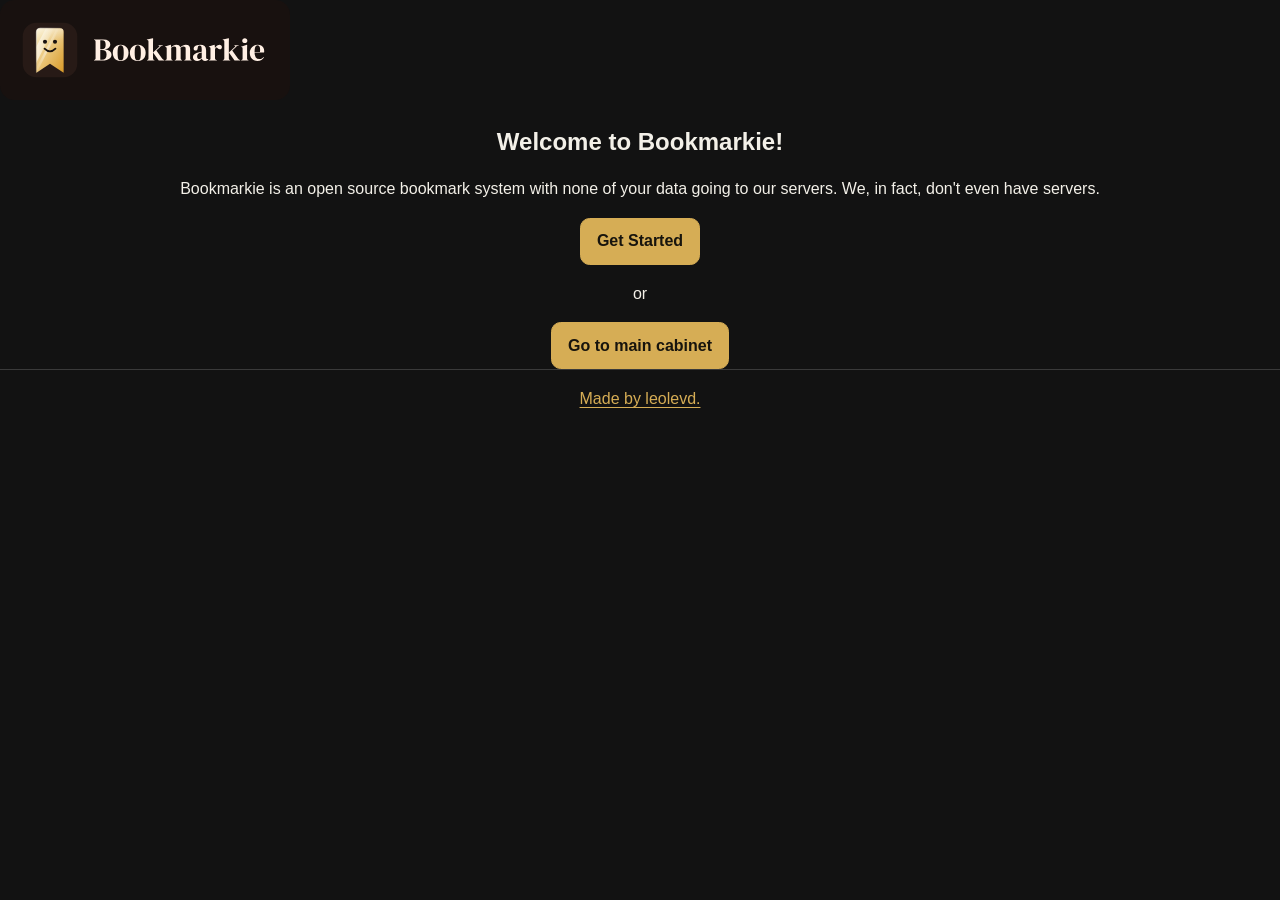
<file: index.html>
<!DOCTYPE html>
<html lang="en">

<head>
    <meta charset="UTF-8">
    <meta name="viewport" content="width=device-width, initial-scale=1.0">
    <link rel="icon" type="image/svg+xml" href="bookmarkie-icon-golden.svg">
    <title>Bookmarkie</title>
    <link rel="stylesheet" href="bookmarkie.css">
</head>

<body>
    <a href="https://bookmarkie.pro" class="site-header">
        <img src="bookmarkie-logo-golden.svg" alt="Bookmarkie Logo"
            class="logo">
    </a>

    <div class="container">
        <h2>Welcome to Bookmarkie!</h2>
        <p>Bookmarkie is an open source bookmark system with none of your data going to our servers. We, in fact, don't
            even have servers.</p>
        <div>
        <a href="getstarted.html"><span class="button">Get Started</span></a>
        <p>or</p>
        <a href="https://bookmarkie.pro/home"><span class="button">Go to main cabinet</span></a>
        </div>
    </div>
    <footer class="site-footer">
        <a href="https://github.com/leolevd/Bookmarkie">Made by leolevd.</a>
    </footer>
    <script src="halloween.js"></script>
</body>

</html>
</file>
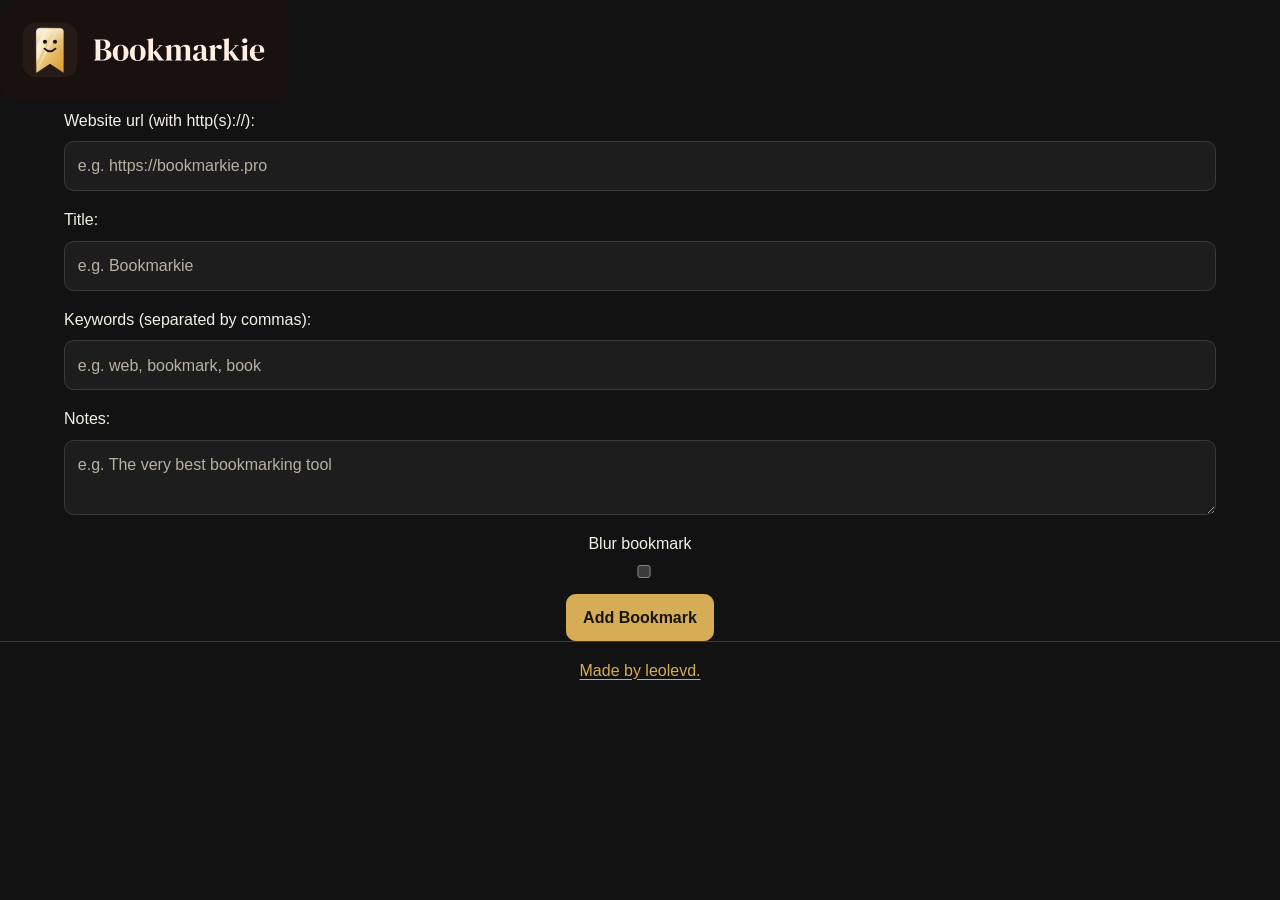
<file: bookmark.html>
<!DOCTYPE html>
<html lang="en">
<head>
    <meta charset="UTF-8">
    <meta name="viewport" content="width=device-width, initial-scale=1.0">
    <link rel="icon" type="image/svg+xml" href="bookmarkie-icon-golden.svg">
    <link rel="stylesheet" href="bookmarkie.css">
    <title>Bookmarkie</title>
</head>
<body>
    <a href="https://bookmarkie.pro" class="site-header">
        <img src="bookmarkie-logo-golden.svg" alt="Bookmarkie Logo"
            class="logo">
    </a>
    <div class="container">
    <form>
        <div style="text-align: left; align-items: left; display: flex; flex-direction: column;">
        <label>Website url (with http(s)://):</label>
        <input type="text" placeholder="e.g. https://bookmarkie.pro" name="url" required>
        <label>Title:</label>
        <input type="text" placeholder="e.g. Bookmarkie" name="title" required>
        <label>Keywords (separated by commas):</label>
        <input type="text" placeholder="e.g. web, bookmark, book" name="tags">
        <label>Notes:</label>
        <textarea placeholder="e.g. The very best bookmarking tool" name="notes"></textarea>
        <div style="width: 100%; justify-content: center; display: flex;">
            <label for="blur">Blur bookmark</label>
        </div>
        <input type="checkbox" id="blur" name="blur">
        </div>
        <button type="submit">Add Bookmark</button>
    </form>
    </div>
    <footer class="site-footer">
        <a href="https://github.com/leolevd/Bookmarkie">Made by leolevd.</a>
    </footer>
    <script>
        geturlparams = new URLSearchParams(window.location.search);
        if (geturlparams.has("url")) {
            document.querySelector("input[name=url]").value = geturlparams.get("url");
        }
        if (geturlparams.has("title")) {
            document.querySelector("input[name=title]").value = geturlparams.get("title");
        }
    </script>
    <script>
        let form = document.querySelector("form");
        form.addEventListener("submit", function (e) {
            e.preventDefault();
            let url = form.querySelector("input[name=url]").value;
            let title = form.querySelector("input[name=title]").value;
            let tags = form.querySelector("input[name=tags]").value;
            let notes = form.querySelector("textarea[name=notes]").value;
            let blur = form.querySelector("input[name=blur]").checked;
            let data = {
                url: url,
                title: title,
                tags: tags,
                notes: notes,
                blur: blur
            };
            // data model {1: {data}, 2: {data}, 3: {data}}
            let possibledata = localStorage.getItem("bookmarks");
            if (possibledata) {
                let bookmarks = JSON.parse(possibledata);
                let newId = Date.now();
                while (bookmarks[newId]) newId++;
                bookmarks[newId] = data;
                localStorage.setItem("bookmarks", JSON.stringify(bookmarks));
            } else {
                let bookmarks = {};
                bookmarks[1] = data;
                localStorage.setItem("bookmarks", JSON.stringify(bookmarks));
            }
            window.location.href = "https://bookmarkie.pro/home";
        });
    </script>
    <script src="halloween.js"></script>
</body>
</html>
</file>
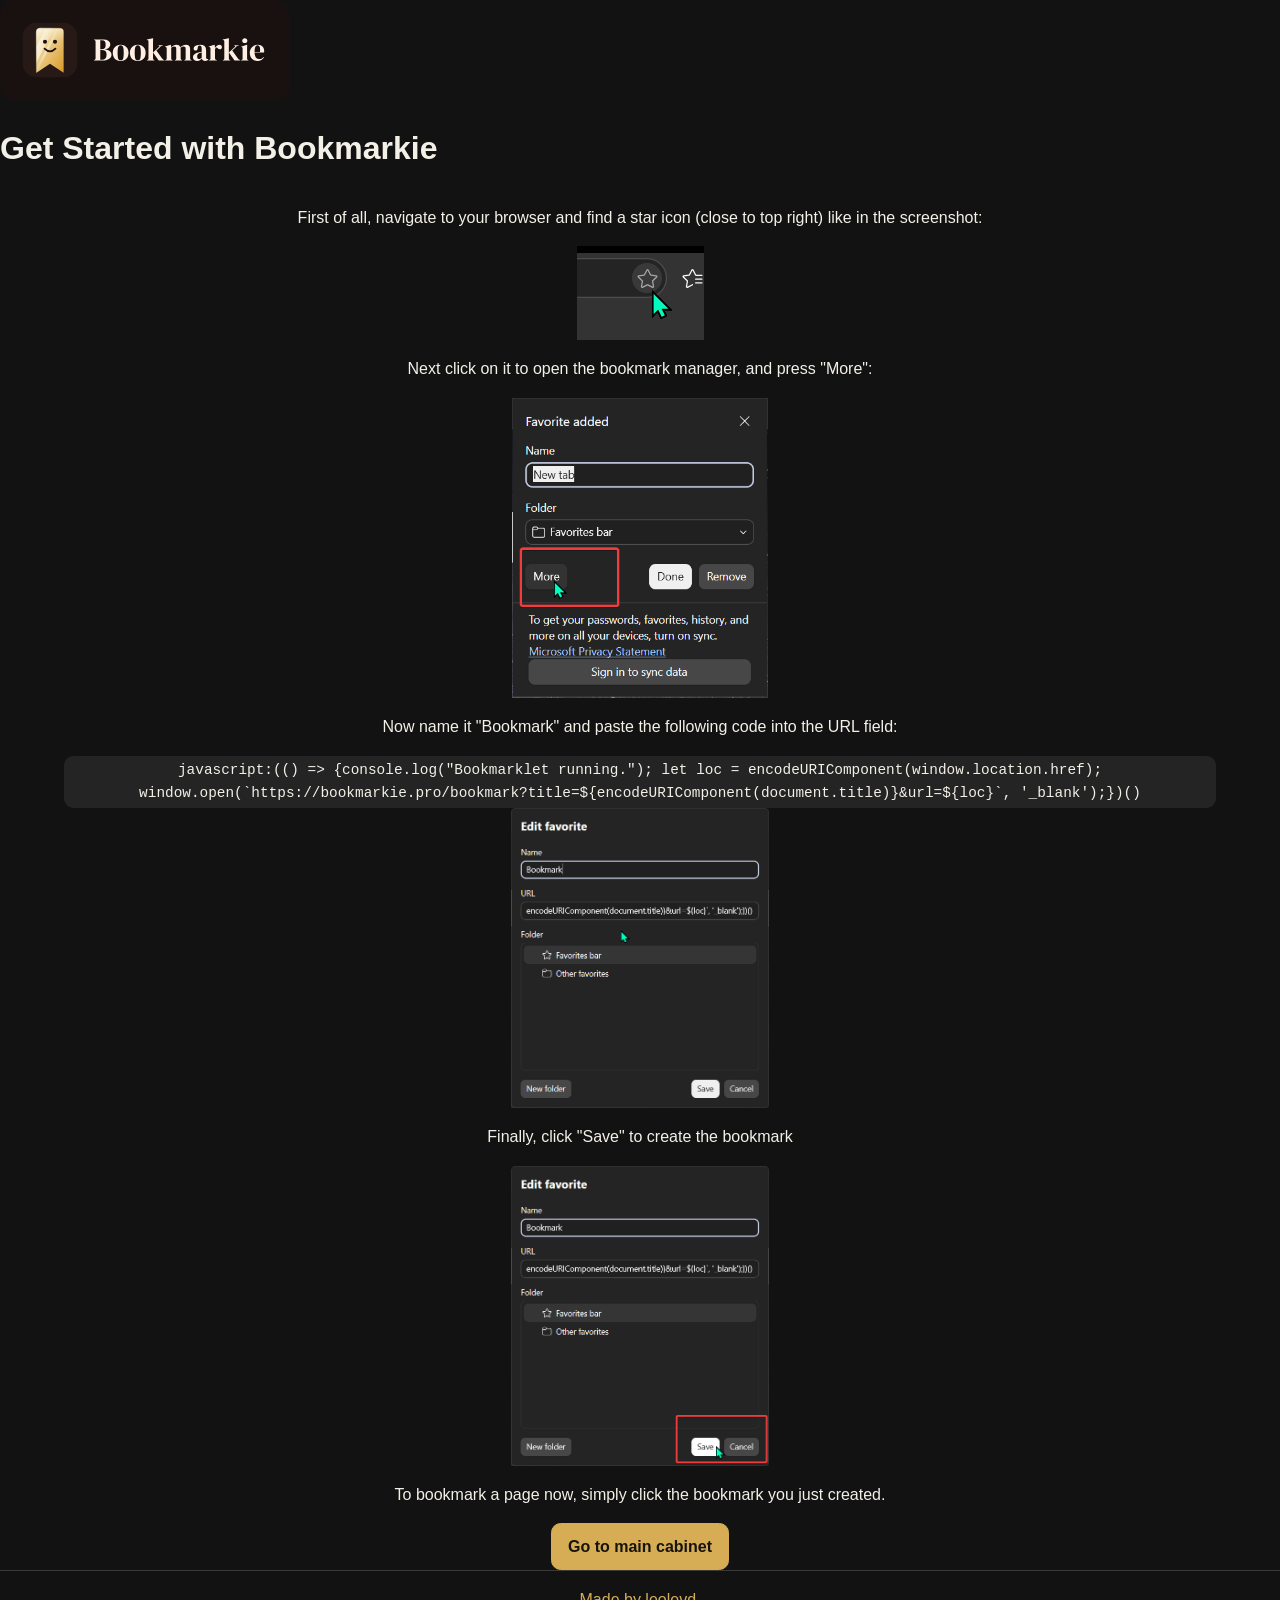
<file: getstarted.html>
<!DOCTYPE html>
<html lang="en">

<head>
    <meta charset="UTF-8">
    <meta name="viewport" content="width=device-width, initial-scale=1.0">
    <link rel="icon" type="image/svg+xml" href="bookmarkie-icon-golden.svg">
    <link rel="stylesheet" href="bookmarkie.css">
    <title>Bookmarkie</title>
</head>

<body>
    <a href="https://bookmarkie.pro" class="site-header">
        <img src="bookmarkie-logo-golden.svg" alt="Bookmarkie Logo" class="logo">
    </a>
    <h1>Get Started with Bookmarkie</h1>
    <div class="container" style="display: flex; flex-direction: column; align-items: center;">
        <p>First of all, navigate to your browser and find a star icon (close to top right) like in the screenshot:</p>
        <img src="step1.png" alt="Step 1" class="step-image">
        <p>Next click on it to open the bookmark manager, and press "More":</p>
        <img src="step2.png" alt="Step 1" class="step-image">
        <p>Now name it "Bookmark" and paste the following code into the URL field:</p>
        <code>javascript:(() => {console.log("Bookmarklet running."); let loc = encodeURIComponent(window.location.href); window.open(`https://bookmarkie.pro/bookmark?title=${encodeURIComponent(document.title)}&url=${loc}`, '_blank');})()</code>
        <img src="step3.png" alt="Step 1" class="step-image">
        <p>Finally, click "Save" to create the bookmark</p>
        <img src="step4.png" alt="Step 1" class="step-image">
        <p>To bookmark a page now, simply click the bookmark you just created.</p>
        <button onclick="window.location.href='https://bookmarkie.pro/home'" class="button">Go to main cabinet</button>
    </div>
    <footer class="site-footer">
        <a href="https://github.com/leolevd/Bookmarkie">Made by leolevd.</a>
    </footer>
    <script>
        let code = document.querySelector("code")
        code.addEventListener("click", function () {
            navigator.clipboard.writeText(code.textContent).then(() => alert("Code copied to clipboard!")).catch(() => alert("Could not copy code. Please copy it manually."));
        })

    </script>
    <script src="halloween.js"></script>
</body>

</html>
</file>
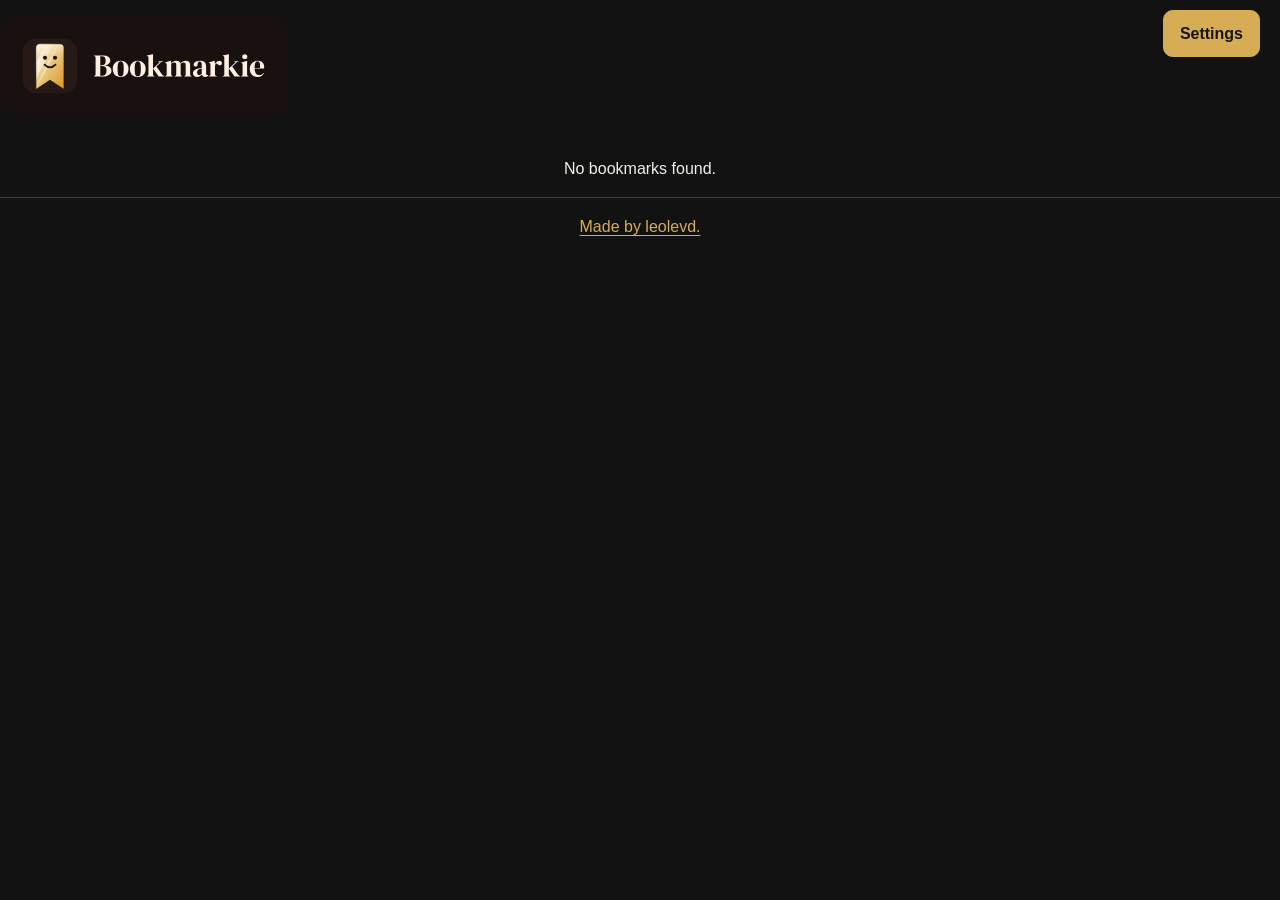
<file: home.html>
<!DOCTYPE html>
<html lang="en">

<head>
    <meta charset="UTF-8">
    <meta name="viewport" content="width=device-width, initial-scale=1.0">
    <link rel="icon" type="image/svg+xml" href="bookmarkie-icon-golden.svg">
    <link rel="stylesheet" href="bookmarkie.css">
    <title>Bookmarkie</title>
</head>

<body>
    <div class="site-header">
        <a href="https://bookmarkie.pro">
            <img src="bookmarkie-logo-golden.svg" alt="Bookmarkie Logo" class="logo">
        </a>
        <a href="https://bookmarkie.pro/settings" style="display: block; position: absolute; right: 20px; top: 10px;" class="button">Settings</a>
    </div>

    <div class="container home-container">

    </div>
    <footer class="site-footer">
        <a href="https://github.com/leolevd/Bookmarkie">Made by leolevd.</a>
    </footer>
    <script>
        function deleteBookmark(id) {
            let possibledata = localStorage.getItem("bookmarks");
            if (possibledata) {
                let bookmarks = JSON.parse(possibledata);
                delete bookmarks[id];
                localStorage.setItem("bookmarks", JSON.stringify(bookmarks));
                location.reload();
            }
        }
        let possibledata = localStorage.getItem("bookmarks");
        if (possibledata && Object.keys(JSON.parse(possibledata)).length > 0) {
            let bookmarks = JSON.parse(possibledata);
            let container = document.querySelector(".container");
            const search = document.createElement("input");
            search.type = "search";
            search.placeholder = "Search by tag...";
            search.setAttribute("aria-label", "Search bookmarks by tag");
            container.appendChild(search);

            const noMatches = document.createElement("p");
            noMatches.textContent = "No bookmarks match that tag.";
            noMatches.hidden = true;
            container.appendChild(noMatches);

            for (const [id, bookmark] of Object.entries(bookmarks)) {
                let bookmarkElement = document.createElement("div");
                bookmarkElement.classList.add("bookmark");
                bookmarkElement.dataset.tags = String(bookmark.tags ?? "");
                if (bookmark.blur) {
                    bookmarkElement.style.filter = "blur(7px)";
                    bookmarkElement.addEventListener("click", function (event) {
                        console.log("clicked", bookmarkElement.style.filter);
                        if (bookmarkElement.style.filter !== "blur(7px)") return;
                        event.preventDefault();
                        event.stopPropagation();
                        let password = prompt("Enter password to unblur the bookmark:");
                        if (localStorage.getItem("bookmarkie_password")) {
                            if (password === localStorage.getItem("bookmarkie_password")) {
                                bookmarkElement.style.filter = "none";
                                bookmarkElement.querySelectorAll("*").forEach(function (element) {
                                    element.style.pointerEvents = "";
                                });
                            } else {
                                alert("Incorrect password.");
                            }
                        } else {
                            alert("No password set. Please set a password in the settings.");
                        }

                    }, true);
                }
                //made by ai START
                const title = document.createElement("h2");
                title.classList.add("gold-text-special");
                title.textContent = String(bookmark.title ?? "");
                bookmarkElement.appendChild(title);

                const urlParagraph = document.createElement("p");
                const bookmarkUrl = String(bookmark.url ?? "");
                let parsedUrl;
                try {
                    parsedUrl = new URL(bookmarkUrl);
                } catch {
                    // Invalid URLs remain visible as plain text.
                }
                if (parsedUrl && (parsedUrl.protocol === "http:" || parsedUrl.protocol === "https:")) {
                    const link = document.createElement("a");
                    link.href = parsedUrl.href;
                    link.target = "_blank";
                    link.rel = "noopener noreferrer";
                    link.textContent = bookmarkUrl;
                    urlParagraph.appendChild(link);
                } else {
                    urlParagraph.textContent = bookmarkUrl;
                }
                bookmarkElement.appendChild(urlParagraph);

                const tags = document.createElement("p");
                tags.textContent = `${String(bookmark.tags ?? "")}`;
                bookmarkElement.appendChild(tags);

                const notes = document.createElement("p");
                notes.textContent = `Notes: ${String(bookmark.notes ?? "")}`;
                bookmarkElement.appendChild(notes);

                const deleteButton = document.createElement("button");
                deleteButton.classList.add("button-danger");
                deleteButton.textContent = "Delete";
                deleteButton.addEventListener("click", () => deleteBookmark(id));
                bookmarkElement.appendChild(deleteButton);
                // made by ai FINISH
                if (bookmark.blur) {
                    bookmarkElement.querySelectorAll("*").forEach(function (element) {
                        element.style.pointerEvents = "none";
                    });
                }
                container.appendChild(bookmarkElement);
            }

            search.addEventListener("input", function () {
                const query = search.value.trim().toLocaleLowerCase();
                let visibleCount = 0;
                container.querySelectorAll(".bookmark").forEach(function (bookmarkElement) {
                    const matches = bookmarkElement.dataset.tags.toLocaleLowerCase().includes(query);
                    bookmarkElement.hidden = !matches;
                    if (matches) visibleCount++;
                });
                noMatches.hidden = visibleCount > 0;
            });
        } else {
            document.querySelector(".container").innerHTML = "<p>No bookmarks found.</p>";
        }
    </script>
    <script src="halloween.js"></script>
</body>

</html>
</file>
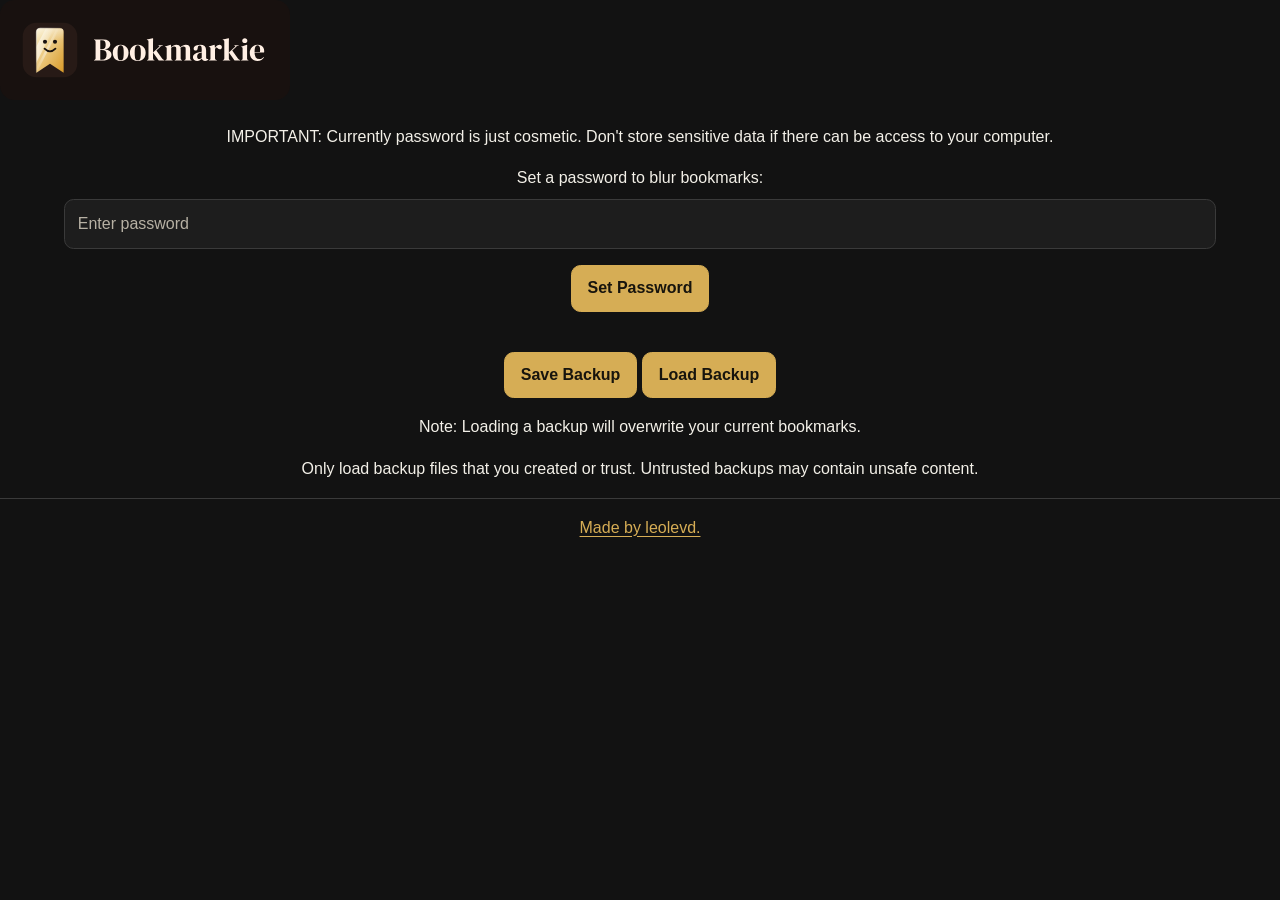
<file: settings.html>
<!DOCTYPE html>
<html lang="en">
<head>
    <meta charset="UTF-8">
    <meta name="viewport" content="width=device-width, initial-scale=1.0">
    <link rel="icon" type="image/svg+xml" href="bookmarkie-icon-golden.svg">
    <link rel="stylesheet" href="bookmarkie.css">
    <title>Bookmarkie</title>
</head>
<body>
    <a href="https://bookmarkie.pro/" class="site-header">
        <img src="bookmarkie-logo-golden.svg" alt="Bookmarkie Logo"
            class="logo">
    </a>
    <div class="container">
        <form style="margin-bottom: 40px;">
            <p>IMPORTANT: Currently password is just cosmetic. Don't store sensitive data if there can be access to your computer.</p>
            <label for="password">Set a password to blur bookmarks:</label>
            <input type="password" id="password" name="password" placeholder="Enter password">
            <button type="button" onclick="setPassword()">Set Password</button>
        </form>
        <button type="button" onclick="savebackup()">Save Backup</button>
        <button type="button" onclick="loadbackup()">Load Backup</button>
        <p>Note: Loading a backup will overwrite your current bookmarks.</p>
        <p>Only load backup files that you created or trust. Untrusted backups may contain unsafe content.</p>
    </div>
    <footer class="site-footer">
        <a href="https://github.com/leolevd/Bookmarkie">Made by leolevd.</a>
    </footer>
    <script>
        function setPassword() {
            const passwordInput = document.getElementById("password");
            const password = passwordInput.value;
            if (password) {
                localStorage.setItem("bookmarkie_password", password);
                alert("Password set successfully!");
                passwordInput.value = ""; // Clear the input field
            } else {
                alert("Please enter a valid password.");
            }
        }

        function savebackup() {
            const bookmarks = localStorage.getItem("bookmarks");
            if (bookmarks) {
                const blob = new Blob([bookmarks], { type: "application/json" });
                const url = URL.createObjectURL(blob);
                const a = document.createElement("a");
                a.href = url;
                a.download = "bookmarkie_backup.json";
                document.body.appendChild(a);
                a.click();
                document.body.removeChild(a);
                URL.revokeObjectURL(url);
            } else {
                alert("No bookmarks to backup.");
            }
        }

        function loadbackup() {
            const input = document.createElement("input");
            input.type = "file";
            input.accept = ".json";
            input.onchange = (event) => {
                const file = event.target.files[0];
                if (file) {
                    const reader = new FileReader();
                    reader.onload = (e) => {
                        try {
                            const bookmarks = JSON.parse(e.target.result);
                            localStorage.setItem("bookmarks", JSON.stringify(bookmarks));
                            alert("Backup loaded successfully!");
                            location.reload();
                        } catch (error) {
                            alert("Invalid backup file.");
                        }
                    };
                    reader.readAsText(file);
                }
            };
            input.click();
        }
    </script>
    <script src="halloween.js"></script>
</body>
</html>
</file>
<file: bookmarkie.css>
/* Definatly not vibecoded. Absolutely. Especially this text. */

/*
	Reusable page styles:
	.container          centered, width-limited page wrapper
	.site-header/footer shared page framing
	.card / .book-card  book or content panels
	.button             gold primary action; use on buttons or links
	.button-secondary   outlined-style secondary action
	.button-danger      destructive action
	.muted              secondary text
	.brand-text         standard gold accent text
	.gold-text-special  optional celebratory gold-gradient lettering
	Palette variables below can also be used in page-specific styles.
*/
:root {
	color-scheme: dark;
	--bg: #121212;
	--surface: #1d1d1d;
	--surface-raised: #242424;
	--border: #3a3a3a;
	--text: #f3f0e8;
	--text-muted: #b7b1a4;
	--gold: #d6ad55;
	--gold-hover: #edc66f;
	--gold-ink: #17140d;
	--danger: #e27d73;
	--radius: 0.6rem;
	--content-width: 72rem;
	font-family: Inter, "Segoe UI", sans-serif;
	color: var(--text);
	background: var(--bg);
}

*,
*::before,
*::after {
	box-sizing: border-box;
}

body {
	min-width: 320px;
	min-height: 100vh;
	margin: 0;
	background: var(--bg);
	color: var(--text);
	line-height: 1.6;
}

code {
	font-family: "Fira Code", monospace;
	font-size: 0.9rem;
	background: var(--surface-raised);
	padding: 0.2rem 0.4rem;
	border-radius: var(--radius);
}
.bookmark {
	background: var(--surface-raised);
	font-family: "Fira Code", monospace;
	padding: 0.2rem 0.4rem;
	border-radius: var(--radius);
	margin-top: 0.4rem;
}
.container {
	width: min(calc(100% - 2rem), var(--content-width));
	margin-inline: auto;
    align-items: center;
    text-align: center;
}

.step-image {
	max-height: 300px;
	width: auto;
}

.site-header,
.site-footer {
	padding: 1rem 0;
}
.site-footer {
    align-items: center;
    text-align: center;
}
.site-footer {
	border-top: 1px solid var(--border);
	border-bottom: 0;
	color: var(--text-muted);
}
.site-header img {
    height: 100px;

}

.card,
.book-card {
	padding: 1.25rem;
	border: 1px solid var(--border);
	border-radius: var(--radius);
	background: var(--surface);
}

h1,
h2,
h3 {
	line-height: 1.2;
}

a {
	color: var(--gold);
	text-underline-offset: 0.2em;
}

a:hover {
	color: var(--gold-hover);
}

.muted {
	color: var(--text-muted);
}

.brand-text {
	color: var(--gold);
}

/* Gradients are reserved for this optional special-occasion text class. */
.gold-text-special {
	display: inline-block;
	color: var(--gold);
	background-image: linear-gradient(100deg, #b8860b 0%, #fff0bd 50%, #b8860b 100%);
	-webkit-background-clip: text;
	background-clip: text;
	-webkit-text-fill-color: transparent;
}

html {
	scrollbar-width: thin;
	scrollbar-color: var(--gold) #111;
}

.button,
button {
	display: inline-flex;
	align-items: center;
	justify-content: center;
	gap: 0.5rem;
	min-height: 2.75rem;
	padding: 0.6rem 1rem;
	border: 1px solid var(--gold);
	border-radius: var(--radius);
	background: var(--gold);
	color: var(--gold-ink);
	font: inherit;
	font-weight: 650;
	text-decoration: none;
	cursor: pointer;
}

/* The only hover animation: buttons grow slightly. */
.button:hover,
button:hover {
	transform: scale(1.04);
}

.button-secondary {
	background: transparent;
	color: var(--gold);
}

.button-danger {
	border-color: var(--danger);
	background: var(--danger);
	color: #1b100f;
}

input,
textarea,
select {
	width: 100%;
	margin-top: 0.5rem;
	margin-bottom: 1rem;
	padding: 0.7rem 0.8rem;
	border: 1px solid var(--border);
	border-radius: var(--radius);
	background: var(--surface);
	color: var(--text);
	font: inherit;
}

input::placeholder,
textarea::placeholder {
	color: var(--text-muted);
}

:focus-visible {
	outline: 2px solid var(--gold);
	outline-offset: 3px;
}

::selection {
	background: var(--gold);
	color: var(--gold-ink);
}
</file>
